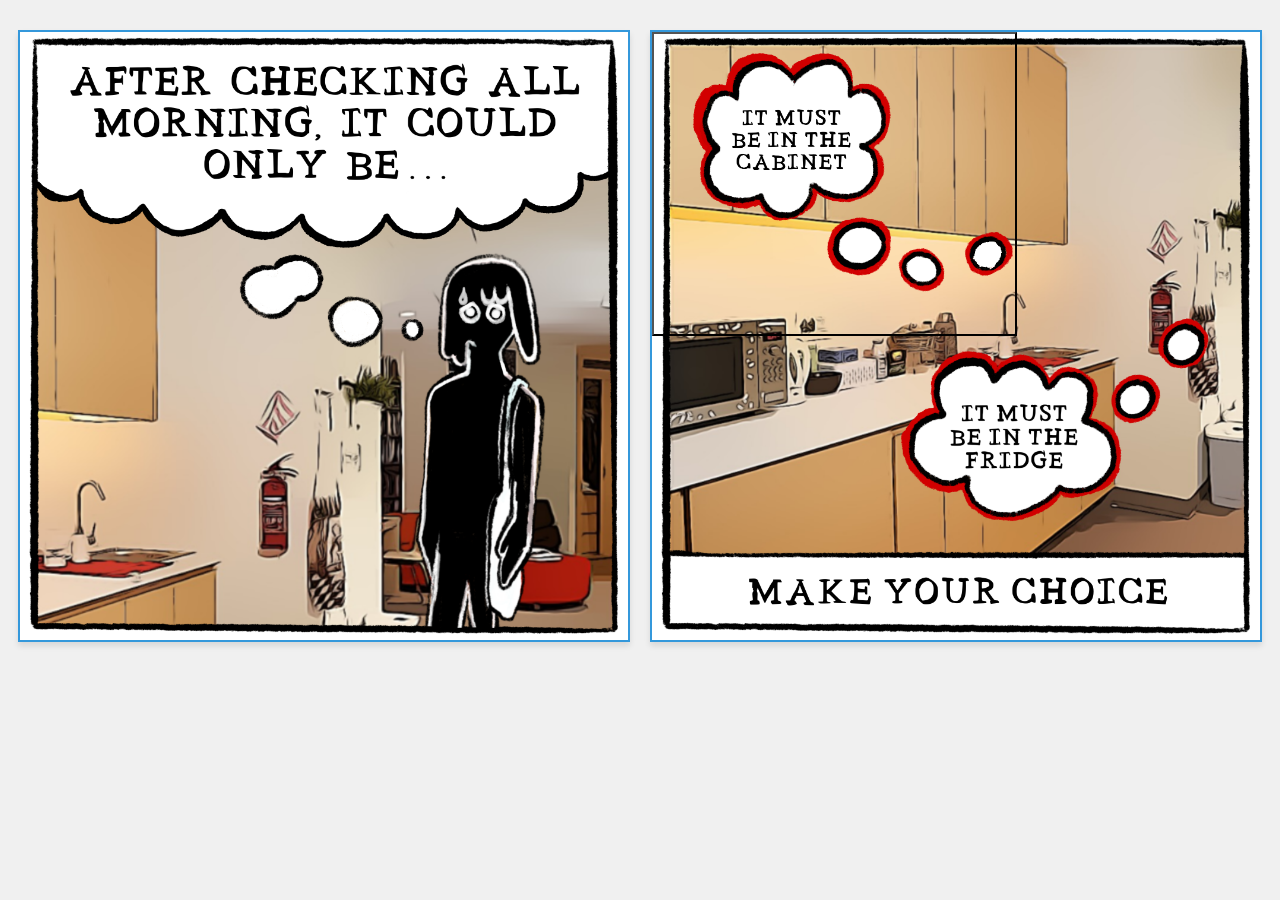
<file: scenes/scene6.html>
<!DOCTYPE html>
<html lang="en">
<head>
    <meta charset="UTF-8">
    <meta name="viewport" content="width=device-width, initial-scale=1.0">
    <title>Scene6</title>
    <!-- stylesheet -->
    <link rel="stylesheet" href="../styles.css">
</head>
<body>
    <div class="container">
        <img src="../images/6-1.png">
    </div>
    <div class="container">
         <button onclick="window.location.href='scene7a.html'" id="scene7a" style="z-index: 2;"></button> 
        <img src="../images/6-2.png">
        <button onclick="window.location.href='scene7b.html'" id="scene7b" style="z-index: 1;"></button> 
    </div>
</body>
</html>

</html>
</file>
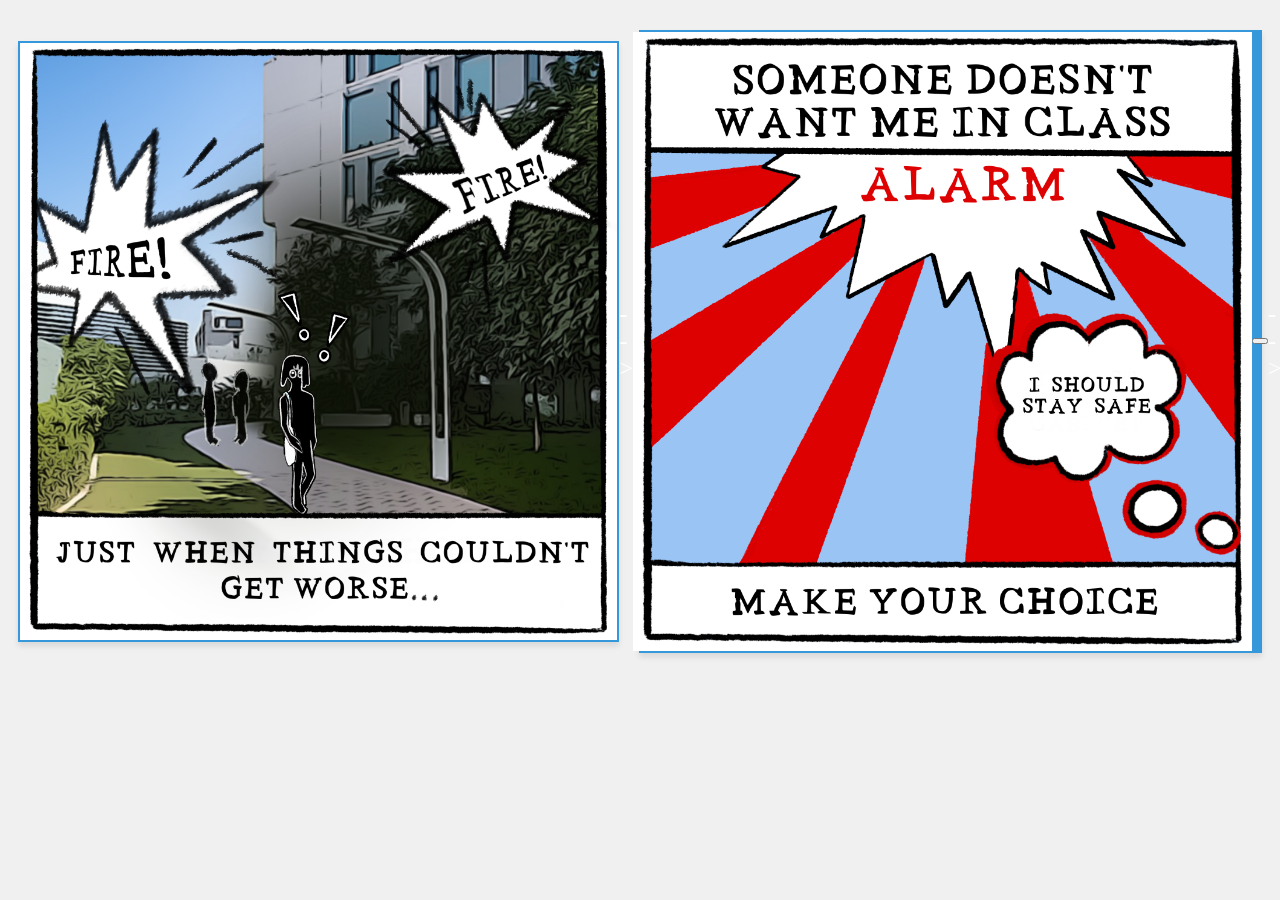
<file: scenes/scene8.html>
<!DOCTYPE html>
<html lang="en">
<head>
    <meta charset="UTF-8">
    <meta name="viewport" content="width=device-width, initial-scale=1.0">
    <title>Scene2</title>
    <!-- stylesheet -->
    <link rel="stylesheet" href="../styles.css">
</head>
<body>
    <div class="container">
        <img src="../images/8-1.png">
    </div>
    <div class="container">
         <button onclick="window.location.href='scene9a.html'" id="scene9a" style="z-index: 2;"></button> -->
        <img src="../images/8-2.png">
        <button onclick="window.location.href='scene3=9b.html'" id="scenebb" style="z-index: 1;"></button> -->
    </div>
</body>
</html>

</html>
</file>
<file: styles.css>
.h1{
    color: black;
    font-size: 40px;
}
body {
    display: flex;
    flex-direction: row;
    align-items: center;
    justify-content: center;
    /* min-height: 100vh; */
    margin-top: 20px;
    background-color: #f0f0f0; /* Background color for the body */
}

.container {
    position: relative;
    max-width: 50%; 
    max-height: 10%;
    background-color: #3498db;
    margin: 10px; /* Space between the containers */
    display: flex;
    align-items: center;
    justify-content: center;
    color: white;
    font-size: 24px;
    border: 2px solid #3498db; 
    box-shadow: 0 4px 6px rgba(0, 0, 0, 0.1); 
    /* transition: transform 0.2s ease-in-out; Add a hover effect */
    z-index: 1;
   
}
img{
    height: 100%;
    width: 100%;
}

/* .container:hover {
    transform: scale(1.1); /* Scale up the container on hover 
} */

.flaticon-button {
    position: absolute;
    background-image: url("images/right-arrow.png"); 
    
    background-size: contain;
    background-repeat: no-repeat;
    width: 50px; 
    height: 50px;
    border: none; 
    cursor: pointer;
    z-index: 2;
}
/* Style for positioning "Next" button to the lower right corner */
.flaticon-button.next {
    position: absolute;
    bottom: 10px;
    right: 10px;
}

/* Style for positioning "Previous" button to the lower left corner */
.flaticon-button.previous {
    position: absolute;
    bottom: 10px;
    left: 10px;
    transform: scaleX(-1);
}
/* Mobile screens (phones and smaller devices) */
@media (max-width: 768px) {
    body {
        flex-direction: column; /* Stacking images in a single column on small screens */
    }

    .container {
        max-width: 95%; 
        margin: 10px 0; 
    }
    /* Adjust the button size for mobile */
    .flaticon-button {
        width: 50px; 
        height: 50px; 
    }
}

svg{

}

#scene3a {
    background-image: url('./images/2-2_choice_A.png');
    background-color: transparent;
    background-size: cover; 
    background-position: center; 
    width: 50%; 
    height:50%; 
    position: absolute; 
    top: 0; 
    right: 0; 
    z-index: 2;
    border: none; 
    cursor: pointer; /* Change the cursor to a pointer when hovering */
}


#scene3b {
    background-image: url('./images/2-2_choice_B.png');
    background-size: cover; 
    background-color: transparent;
    background-position: center; 
    width: 100%; 
    height: 100%; 
    position: absolute; 
    top: 0; 
    left: 0; 
    z-index: 2; /* Place it above other content in the same container */
    border: none;
    cursor: pointer; 
    opacity: 1;
}

#scene7a {
    background-image: url('./images/6-2_choice_B.png');
    background-color: transparent;
    background-size: cover; 
    background-position: center; 
    width: 60%; 
    height:50%; 
    position: absolute; 
    top: 0; 
    left: 0;
    z-index: 
    border: none; 
    cursor: pointer; }


#scene7b {
    background-image: url('./images/6-2_choice_A.png');
    background-size: cover;
    background-color: transparent;
    background-position: center; 
    width: 100%; 
    height: 100%; 
    position: absolute;
    top: 0; 
    left: 0; 
    z-index: 2; 
    border: none; 
    cursor: pointer; 
    opacity: 1;
}
#scene9a {
    background-image: url('./images/8-2_choice_a.png');
    background-color: transparent;
    background-size: cover; 
    background-position: center; 
    width: 50%; 
    height:70%; 
    position: absolute; 
    top: 10; 
    right: 0; 
    z-index: 2; 
    border: none; 
    cursor: pointer; }
#scene9b {
    background-image: url('./images/8-2_choice_B.png');
    background-size: cover;
    background-color: transparent;
    background-position: center; 
    width: 100%; 
    height: 100%; 
    position: absolute; 
    top: 10;
    left: 0; 
    z-index: 2; 
    border: none; 
    cursor: pointer; 
    opacity: 1;
}
</file>
